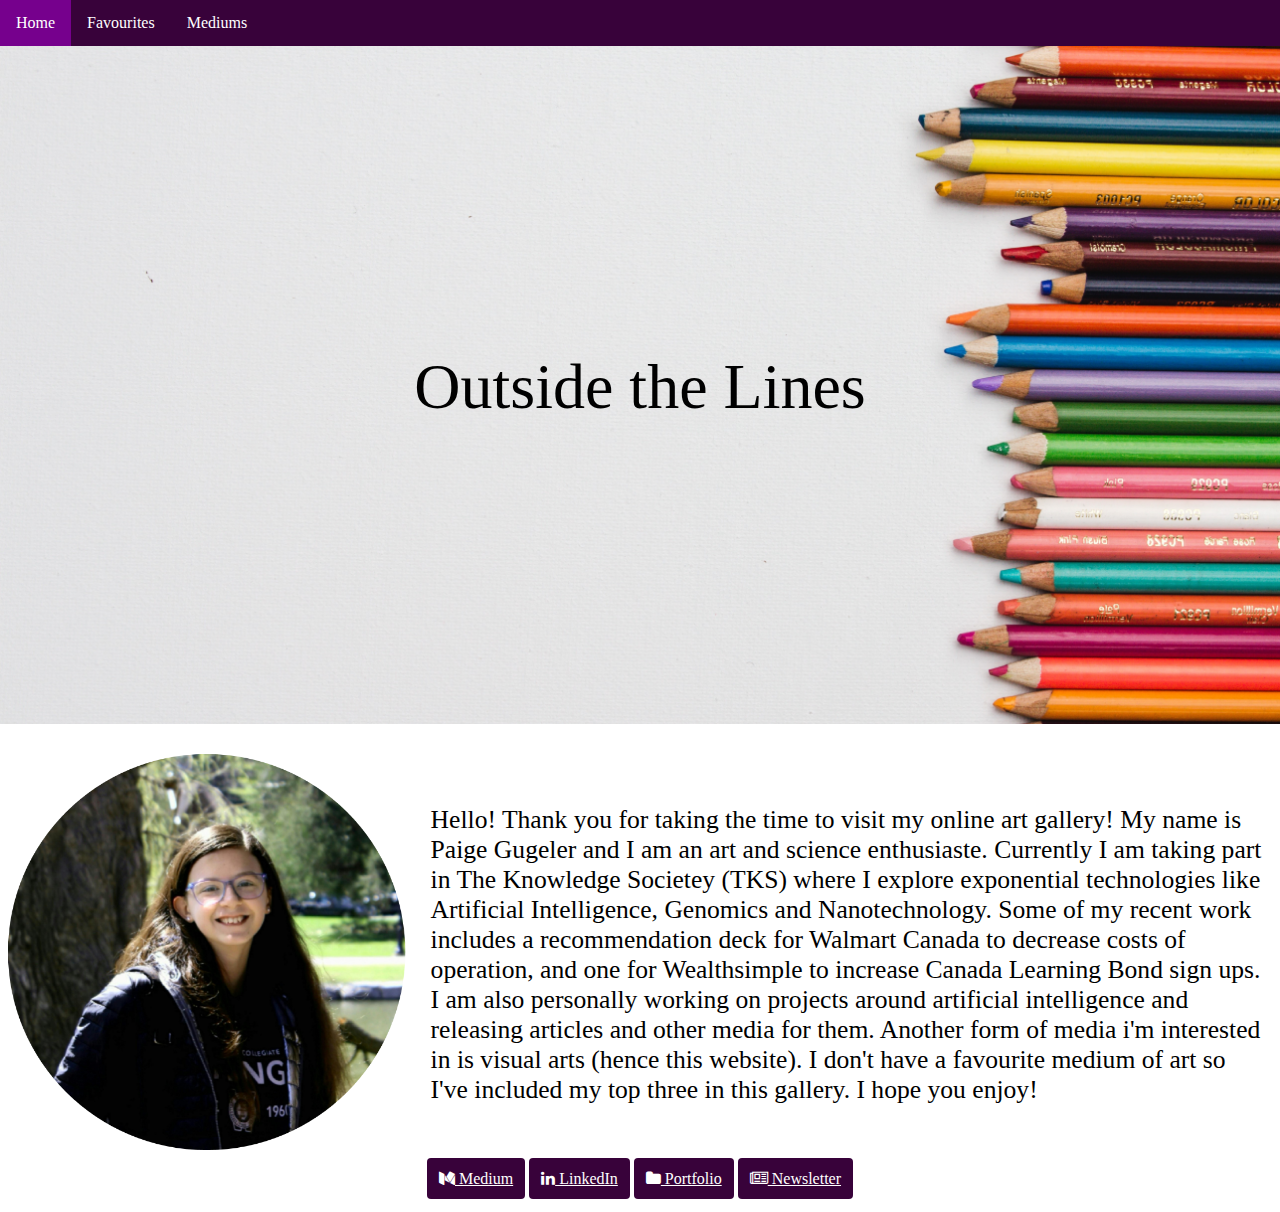
<file: index.html>
<!DOCTYPE html>
<html>
  <head>
    <meta charset="utf-8">
    <meta name="viewport" content="width=device-width">
    <title>Outside the Lines</title>
    <link href="style.css" rel="stylesheet" type="text/css" />
    <link href="script.js" rel="stylesheet" type="text/js" />
    <link rel="stylesheet" href="https://cdnjs.cloudflare.com/ajax/libs/font-awesome/4.7.0/css/font-awesome.min.css">
  </head>

<body>
  
  <ul>
    <li><a href="index.html">Home</a></li>
    <li><a href="fav.html">Favourites</a></li>
    <li class="dropdown">
      <a href="javascript:void(0)" class="dropbtn">Mediums</a>
      <div class="dropdown-content">
        <a href="ink.html">Ink</a>
        <a href="pencil.html">Pencil</a>
        <a href="water.html">Watercolour</a>
      </div>
   </li>
  </ul>

  <div class="container">
    <img src="img/top.jpg" alt="pencils" style="width:100%;">
    <div class="centered" style="font-size: 5vw">Outside the Lines</div>
  </div><br>

<section>
  <table style="width:100%">
    <tr>
     <td><img src="img/me.png" alt="me" style="width:32vw"></td>
      <td style="font-size:2vw; padding:15px">Hello! Thank you for taking the time to visit my online art gallery! My name is Paige Gugeler and I am an art and science enthusiaste. Currently I am taking part in The Knowledge Societey (TKS) where I explore exponential technologies like Artificial Intelligence, Genomics and Nanotechnology. Some of my recent work includes a recommendation deck for Walmart Canada to decrease costs of operation, and one for Wealthsimple to increase Canada Learning Bond sign ups. I am also personally working on projects around artificial intelligence and releasing articles and other media for them. Another form of media i'm interested in is visual arts (hence this website). I don't have a favourite medium of art so I've included my top three in this gallery. I hope you enjoy!</td>
    </tr>
  </table>
</section>

  <table style="margin-left:auto; margin-right:auto; padding:3px;">
    <tr>
      <td><a href="https://medium.com/@paige_32955" class="btn"><i class="fa fa-medium"></i> Medium</a></td>
      <td><a href="https://www.linkedin.com/in/paige-gugeler-0273a6175/" class="btn"><i class="fa fa-linkedin"></i> LinkedIn</a></td>
      <td><a href="https://tks.life/profile/paige.gugeler" class="btn"><i class="fa fa-folder"></i> Portfolio</a></td>
      <td><a href="https://nope.us20.list-manage.com/subscribe?u=ab70025376824961a322276aa&id=341ce3fb32" class="btn"><i class="fa fa-newspaper-o"></i> Newsletter</a></td>
    </tr>
  </table><br>

</body>
</html>
</file>
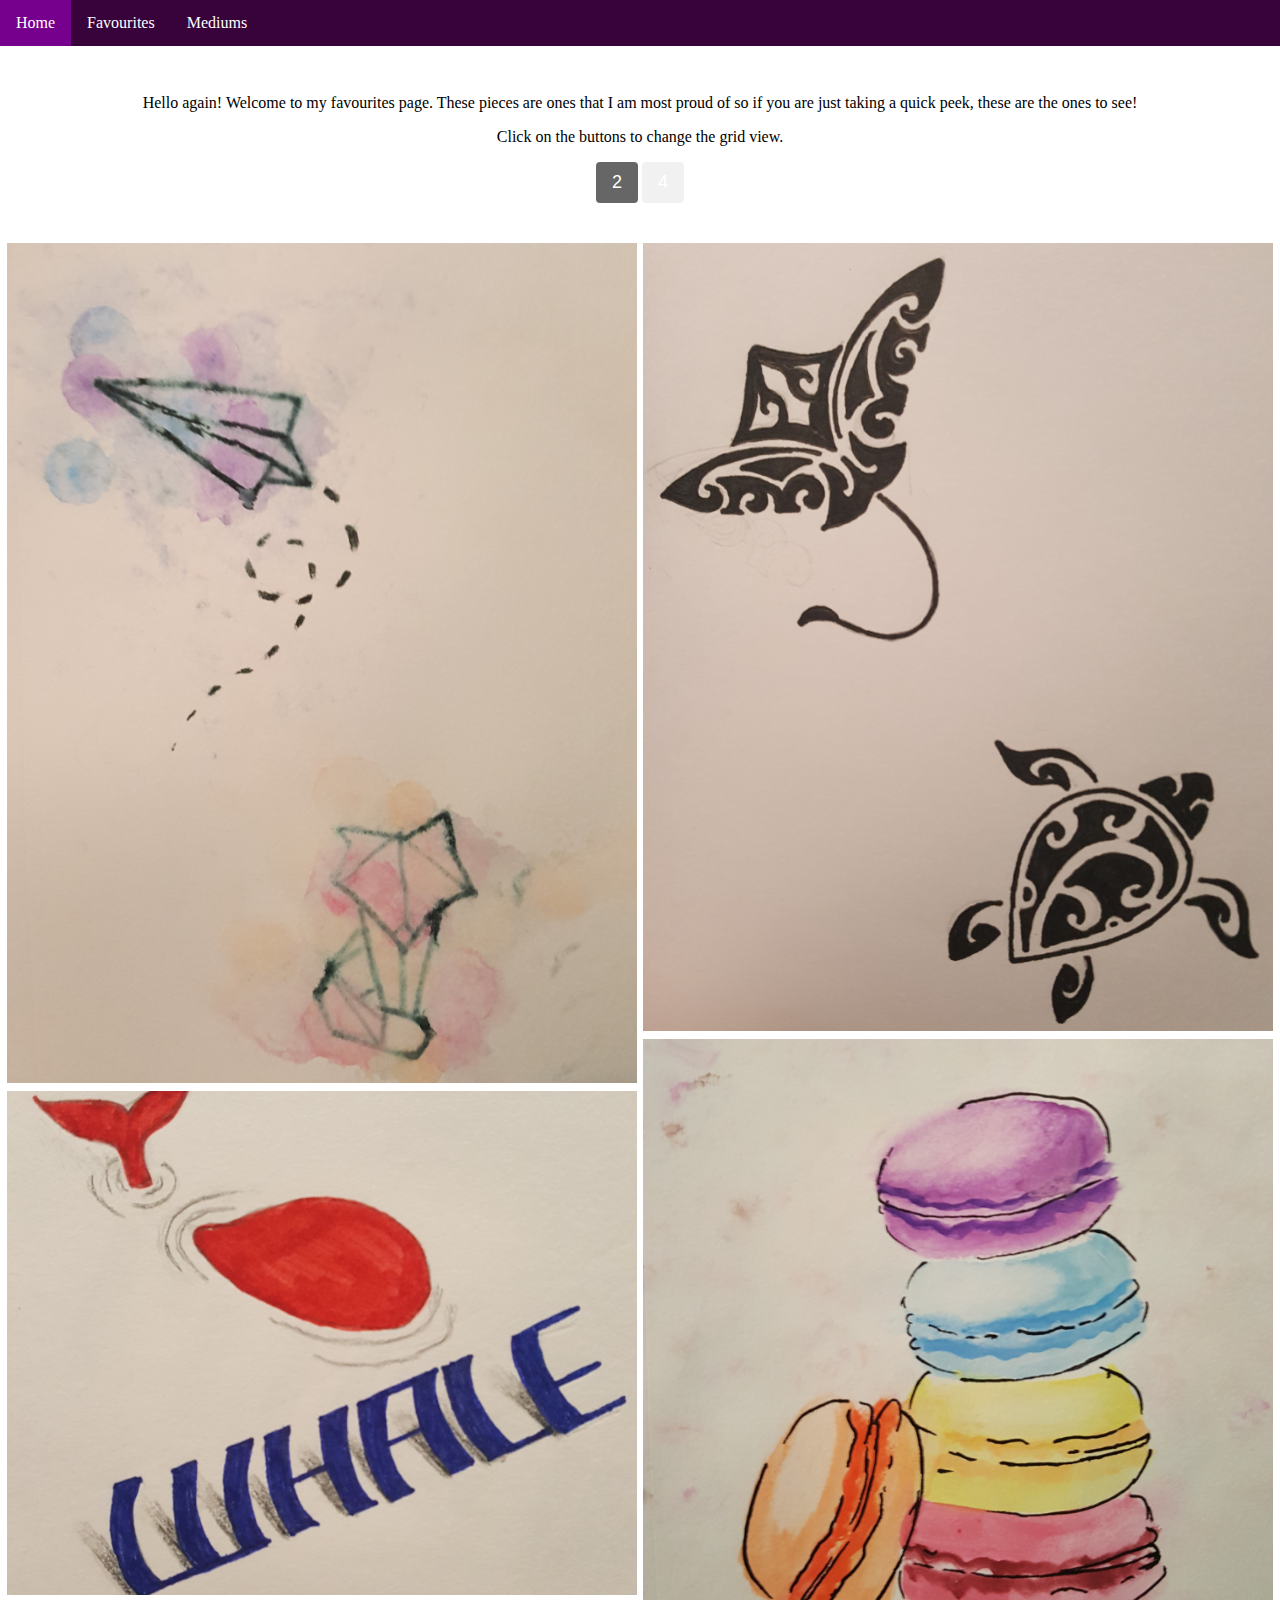
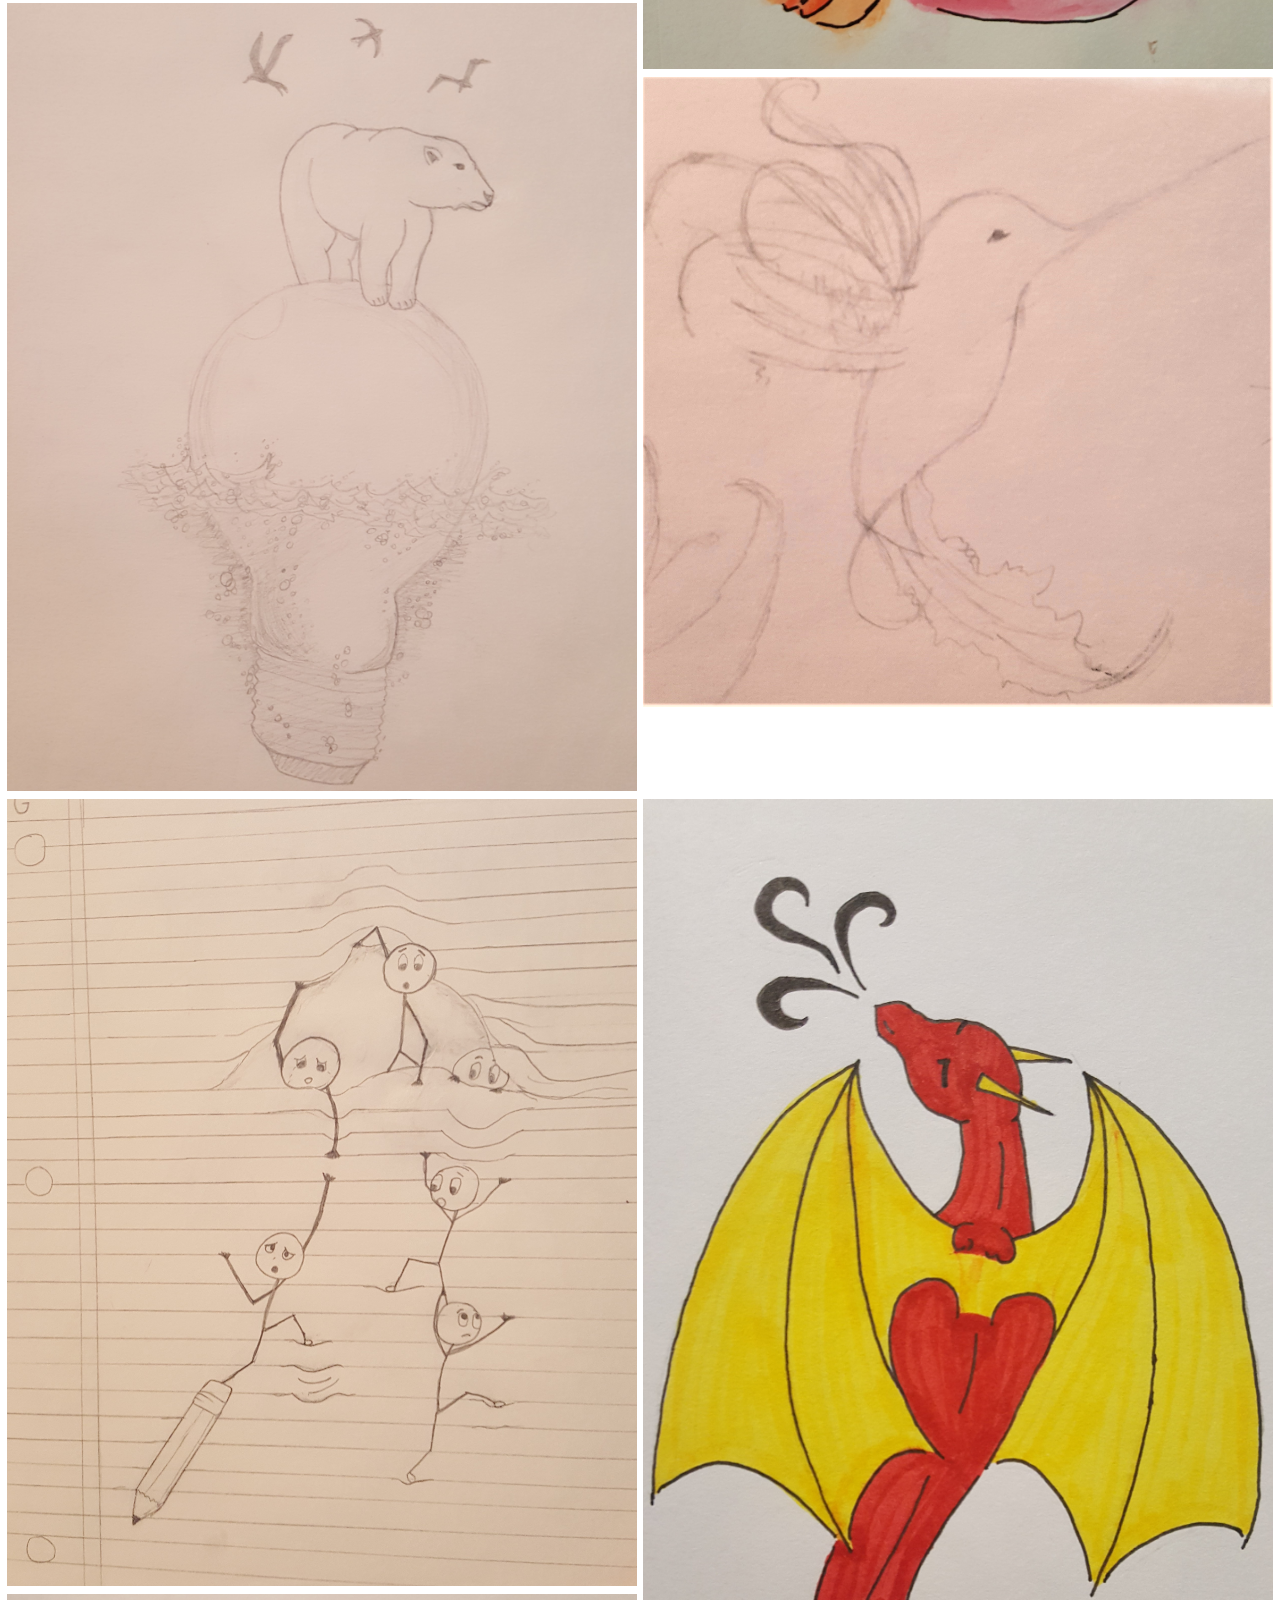
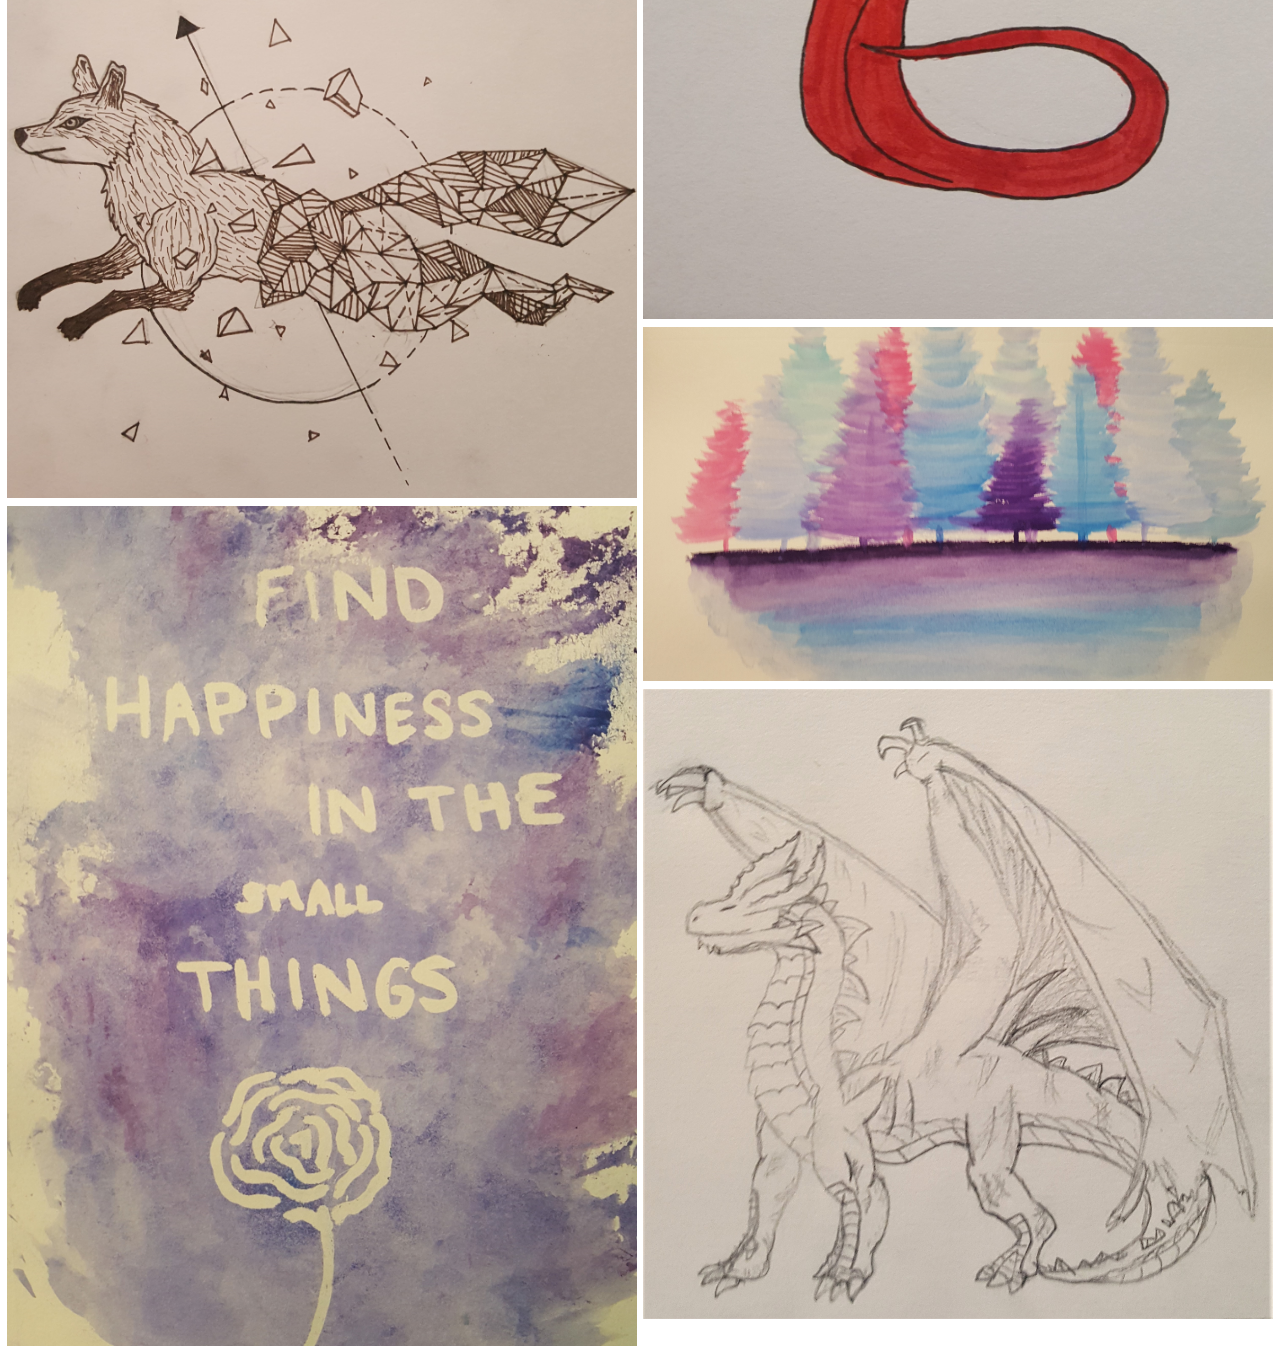
<file: fav.html>
<!DOCTYPE html>
<html>
  <head>
    <meta charset="utf-8">
    <meta name="viewport" content="width=device-width">
    <title>Outside the Lines</title>
    <link href="style.css" rel="stylesheet" type="text/css" />
    <link href="script.js" rel="stylesheet" type="text/js" />
  </head>

<body>
  
  <ul>
    <li><a href="index.html">Home</a></li>
    <li><a href="fav.html">Favourites</a></li>
    <li class="dropdown">
      <a href="javascript:void(0)" class="dropbtn">Mediums</a>
      <div class="dropdown-content">
        <a href="ink.html">Ink</a>
        <a href="pencil.html">Pencil</a>
        <a href="water.html">Watercolour</a>
      </div>
   </li>
  </ul>

<style>
* {
  box-sizing: border-box;
}

.header {
  text-align: center;
  padding: 32px;
}

.row {
  display: -ms-flexbox; /* IE 10 */
  display: flex;
  -ms-flex-wrap: wrap; /* IE 10 */
  flex-wrap: wrap;
  padding: 0 4px;
}

/* Create two equal columns that sits next to each other */
.column {
  -ms-flex: 50%; /* IE 10 */
  flex: 50%;
  padding: 0 3px;
}

.column img {
  margin-top: 8px;
  vertical-align: middle;
}

/* Style the buttons */
.btn {
  border: none;
  outline: none;
  padding: 10px 16px;
  background-color: #f1f1f1;
  cursor: pointer;
  font-size: 18px;
}

.btn:hover {
  background-color: #ddd;
}

.btn.active {
  background-color: #666;
  color: white;
}
</style>

<!-- Header -->
<div class="header" id="myHeader">
  <p>  Hello again! Welcome to my favourites page. These pieces are ones that I am most proud of so if you are just taking a quick peek, these are the ones to see!</p>
  <p>Click on the buttons to change the grid view.</p>
  <button class="btn active" onclick="two()">2</button>
  <button class="btn" onclick="four()">4</button>
</div>

<!-- Photo Grid -->
<div class="row"> 
  <div class="column">
    <img src="wat/fold.jpg" style="width:100%">
    <img src="ink/whale.jpg" style="width:100%">
    <img src="pen/bear.jpg" style="width:100%">
  </div>  
  <div class="column">
    <img src="ink/sea.jpg" style="width:100%">
    <img src="wat/mac.jpg" style="width:100%">
    <img src="pen/bird1.jpg" style="width:100%">
  </div>  
  <div class="column">
    <img src="pen/lines.jpg" style="width:100%">
    <img src="ink/fox.jpg" style="width:100%">
    <img src="wat/rose.jpg" style="width:100%">
  </div>
  <div class="column">
    <img src="ink/dragon1.jpg" style="width:100%">
    <img src="wat/trees.jpg" style="width:100%">
    <img src="pen/dragon3.jpg" style="width:100%">
  </div>
</div>

<script>
// Get the elements with class="column"
var elements = document.getElementsByClassName("column");
// Declare a loop variable
var i;
// Two images side by side
function two() {
  for (i = 0; i < elements.length; i++) {
    elements[i].style.msFlex = "50%";  // IE10
    elements[i].style.flex = "50%";
  }
}
// Four images side by side
function four() {
  for (i = 0; i < elements.length; i++) {
    elements[i].style.msFlex = "25%";  // IE10
    elements[i].style.flex = "25%";
  }
}
// Add active class to the current button (highlight it)
var header = document.getElementById("myHeader");
var btns = header.getElementsByClassName("btn");
for (var i = 0; i < btns.length; i++) {
  btns[i].addEventListener("click", function() {
    var current = document.getElementsByClassName("active");
    current[0].className = current[0].className.replace(" active", "");
    this.className += " active";
  });
}
</script>


</body>
</html>
</file>
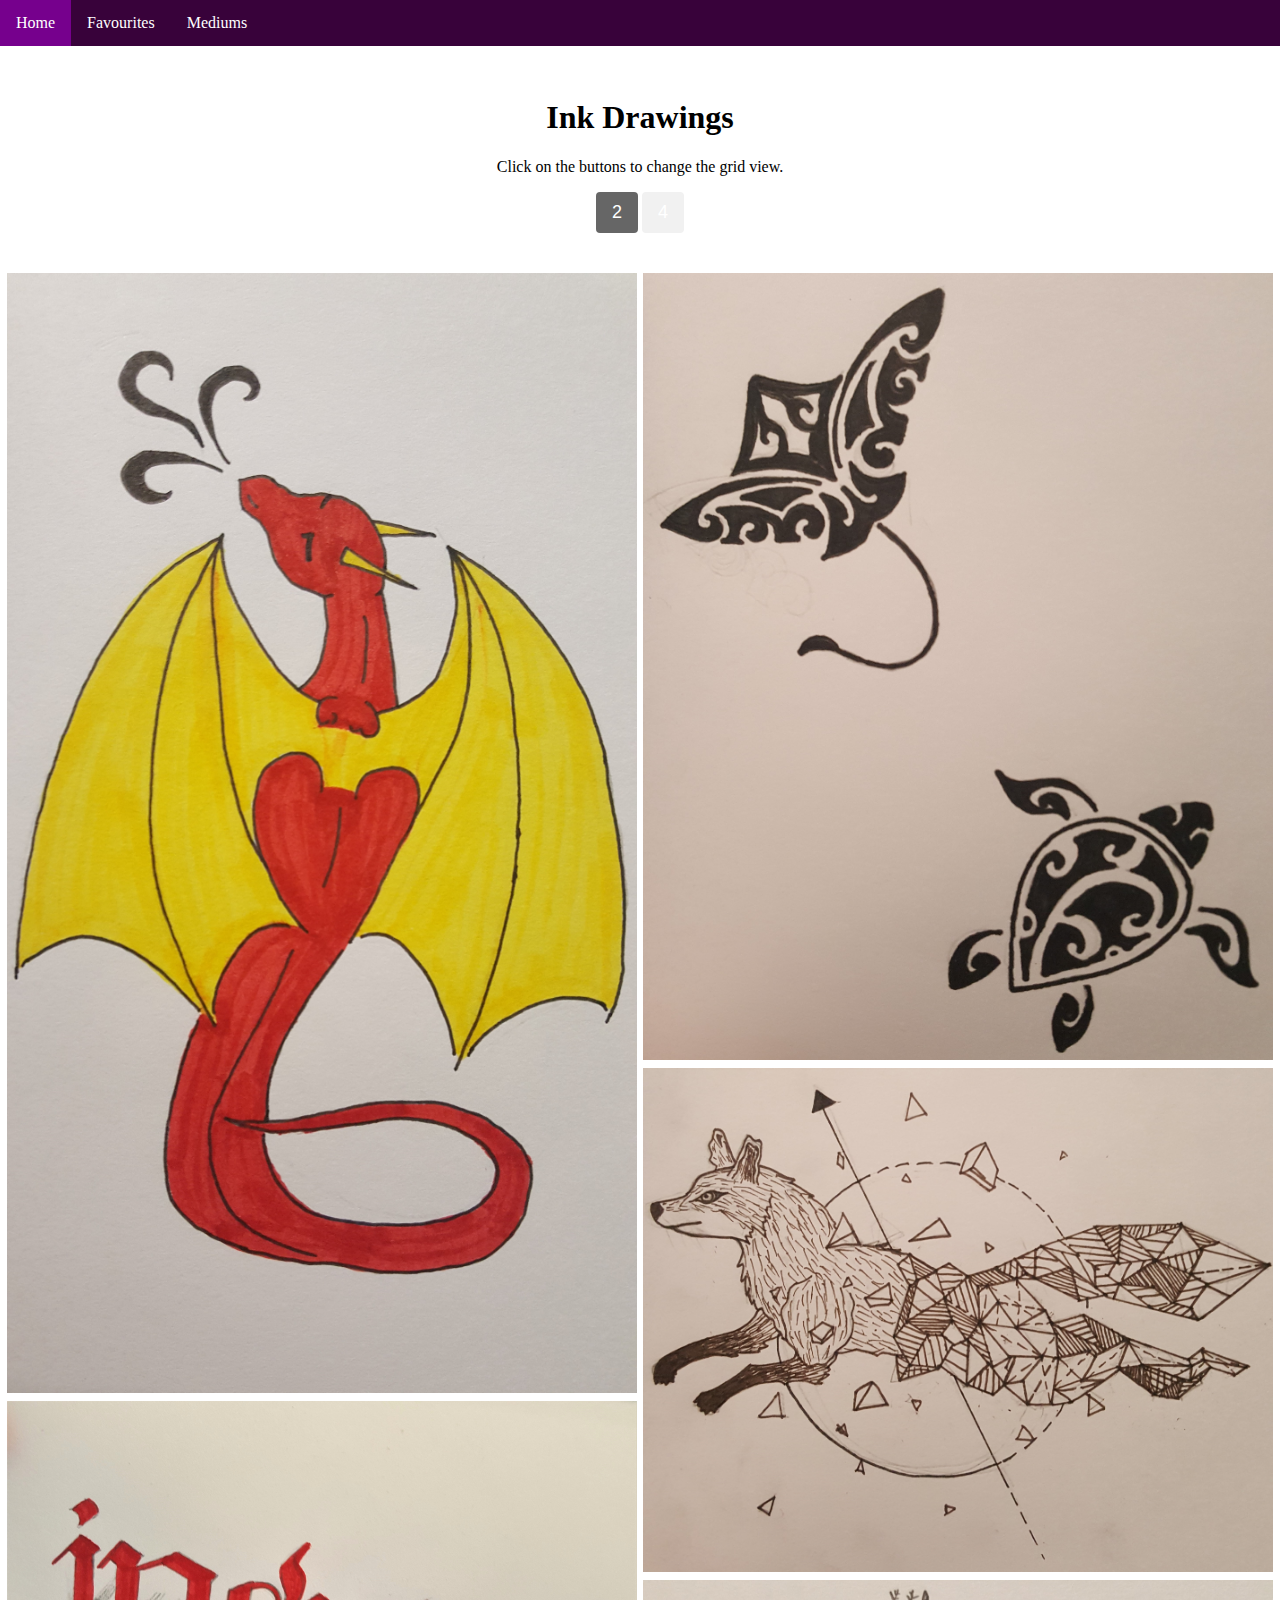
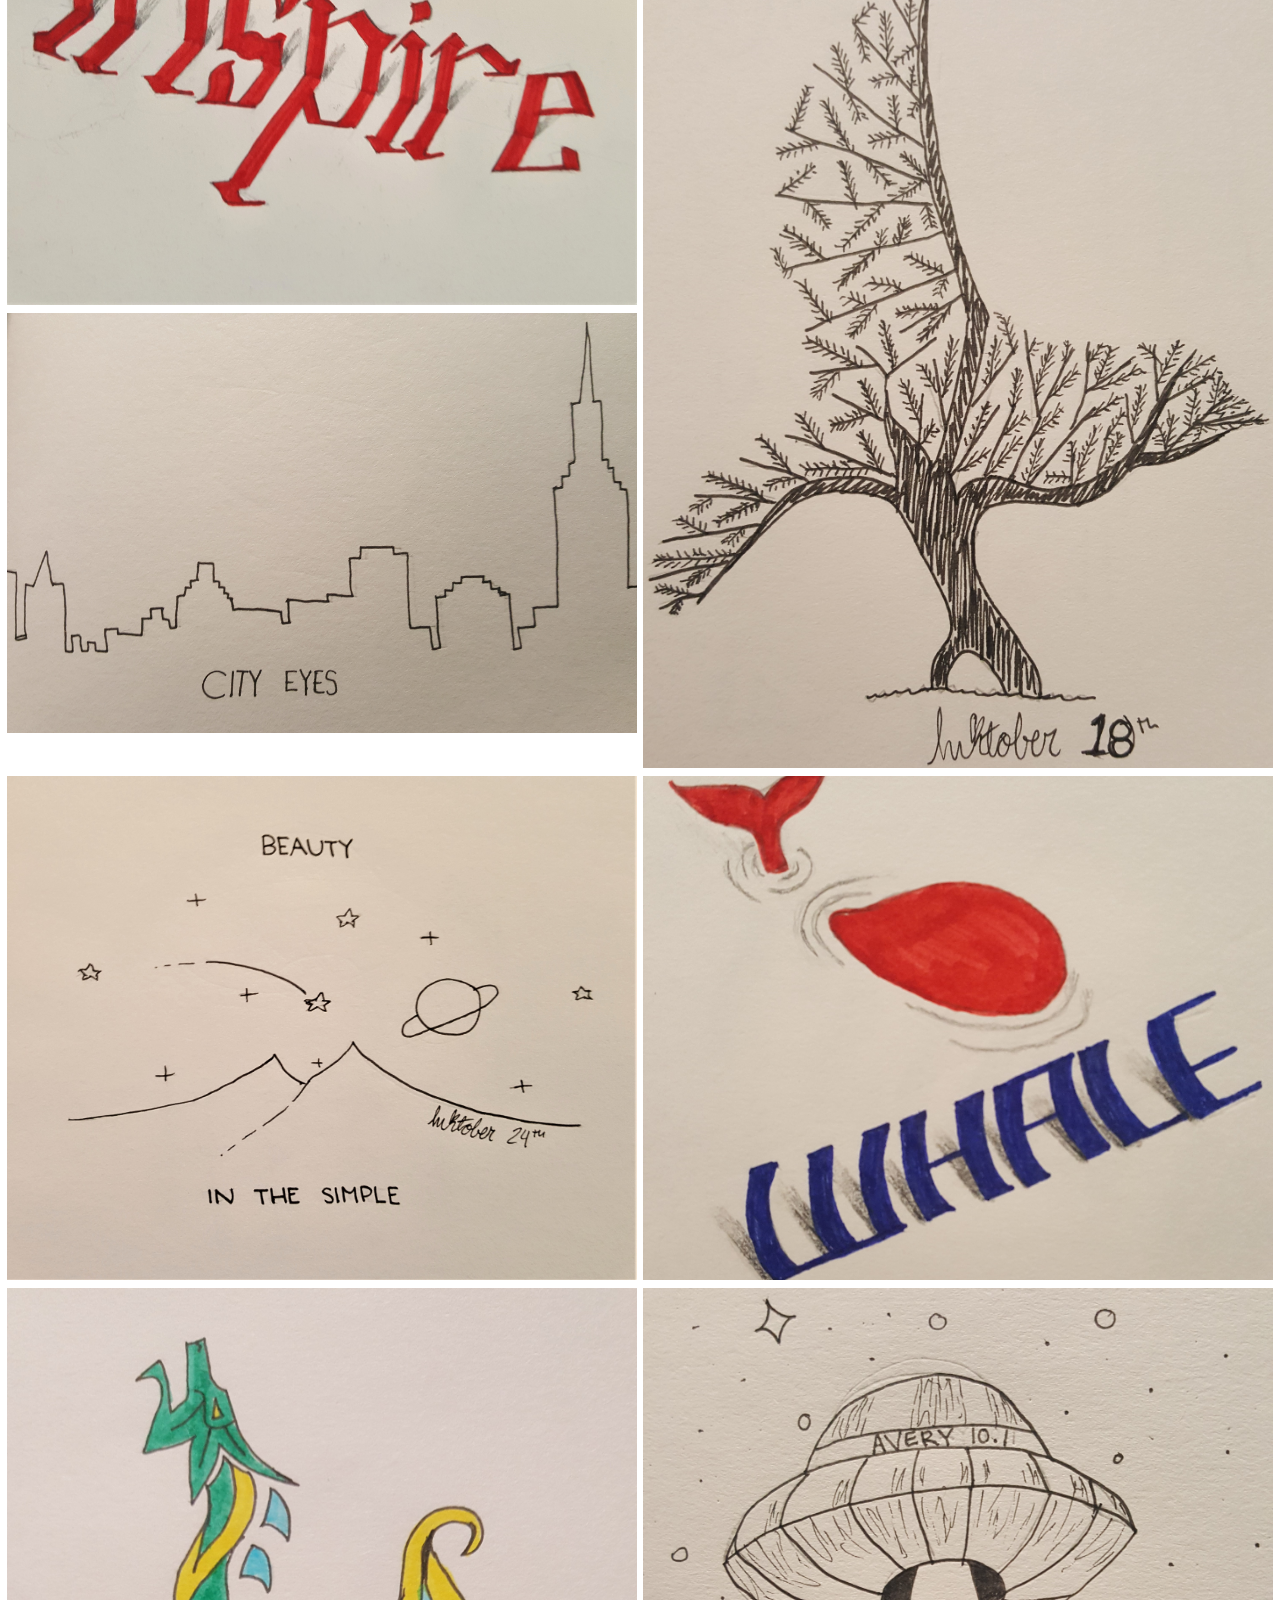
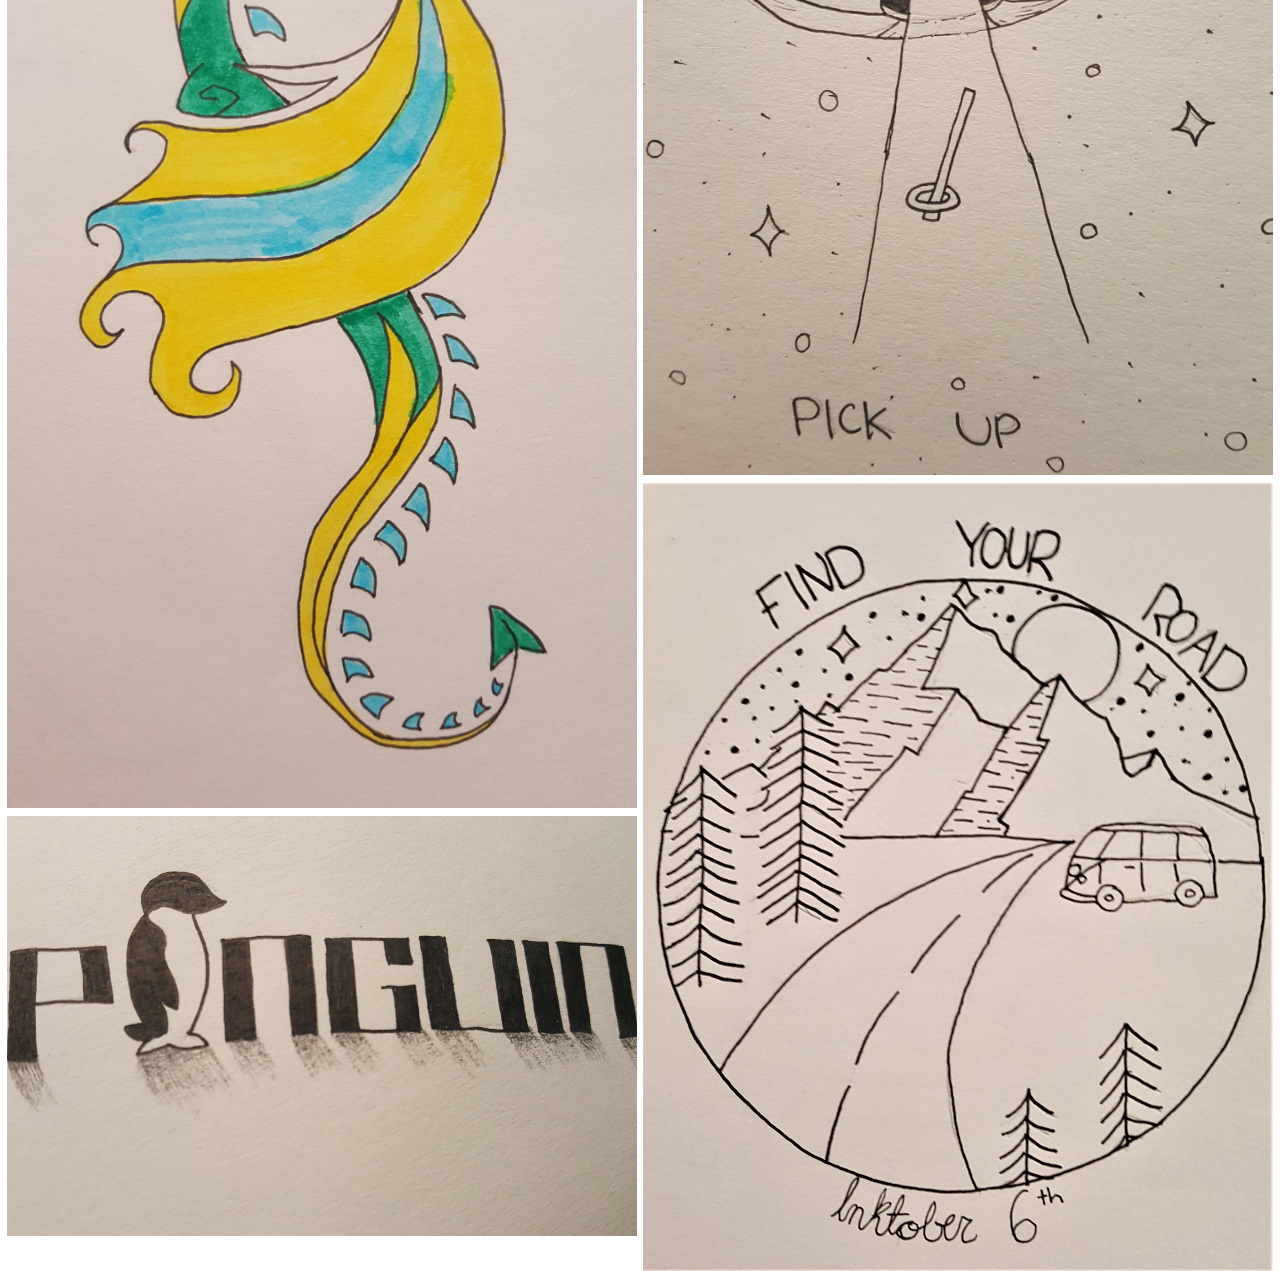
<file: ink.html>
<!DOCTYPE html>
<html>
  <head>
    <meta charset="utf-8">
    <meta name="viewport" content="width=device-width">
    <title>Outside the Lines</title>
    <link href="style.css" rel="stylesheet" type="text/css" />
    <link rel="stylesheet" href="script.js">  
  </head>
<body>
  
  <ul>
    <li><a href="index.html">Home</a></li>
    <li><a href="fav.html">Favourites</a></li>
    <li class="dropdown">
      <a href="javascript:void(0)" class="dropbtn">Mediums</a>
      <div class="dropdown-content">
        <a href="ink.html">Ink</a>
        <a href="pencil.html">Pencil</a>
        <a href="water.html">Watercolour</a>
      </div>
   </li>
  </ul>

<style>
* {
  box-sizing: border-box;
}

.header {
  text-align: center;
  padding: 32px;
}

.row {
  display: -ms-flexbox; /* IE 10 */
  display: flex;
  -ms-flex-wrap: wrap; /* IE 10 */
  flex-wrap: wrap;
  padding: 0 4px;
}

/* Create two equal columns that sits next to each other */
.column {
  -ms-flex: 50%; /* IE 10 */
  flex: 50%;
  padding: 0 3px;
}

.column img {
  margin-top: 8px;
  vertical-align: middle;
}

/* Style the buttons */
.btn {
  border: none;
  outline: none;
  padding: 10px 16px;
  background-color: #f1f1f1;
  cursor: pointer;
  font-size: 18px;
}

.btn:hover {
  background-color: #ddd;
}

.btn.active {
  background-color: #666;
  color: white;
}
</style>

<!-- Header -->
<div class="header" id="myHeader">
  <h1>Ink Drawings</h1>
  <p>Click on the buttons to change the grid view.</p>
  <button class="btn active" onclick="two()">2</button>
  <button class="btn" onclick="four()">4</button>
</div>

<!-- Photo Grid -->
<div class="row"> 
  <div class="column">
    <img src="ink/dragon1.jpg" style="width:100%">
    <img src="ink/inspire.jpg" style="width:100%">
    <img src="ink/city.jpg" style="width:100%">
  </div>  
  <div class="column">
    <img src="ink/sea.jpg" style="width:100%">
    <img src="ink/fox.jpg" style="width:100%">
    <img src="ink/bird.jpg" style="width:100%">
  </div>  
  <div class="column">
    <img src="ink/star.jpg" style="width:100%">
    <img src="ink/dragon2.jpg" style="width:100%">
    <img src="ink/penguin.jpg" style="width:100%">
  </div>
  <div class="column">
    <img src="ink/whale.jpg" style="width:100%">
    <img src="ink/spaceship.jpg" style="width:100%">
    <img src="ink/road.jpg" style="width:100%">
  </div>
</div>

<script>
// Get the elements with class="column"
var elements = document.getElementsByClassName("column");
// Declare a loop variable
var i;
// Two images side by side
function two() {
  for (i = 0; i < elements.length; i++) {
    elements[i].style.msFlex = "50%";  // IE10
    elements[i].style.flex = "50%";
  }
}
// Four images side by side
function four() {
  for (i = 0; i < elements.length; i++) {
    elements[i].style.msFlex = "25%";  // IE10
    elements[i].style.flex = "25%";
  }
}
// Add active class to the current button (highlight it)
var header = document.getElementById("myHeader");
var btns = header.getElementsByClassName("btn");
for (var i = 0; i < btns.length; i++) {
  btns[i].addEventListener("click", function() {
    var current = document.getElementsByClassName("active");
    current[0].className = current[0].className.replace(" active", "");
    this.className += " active";
  });
}
</script>

</body>
</html>
</file>
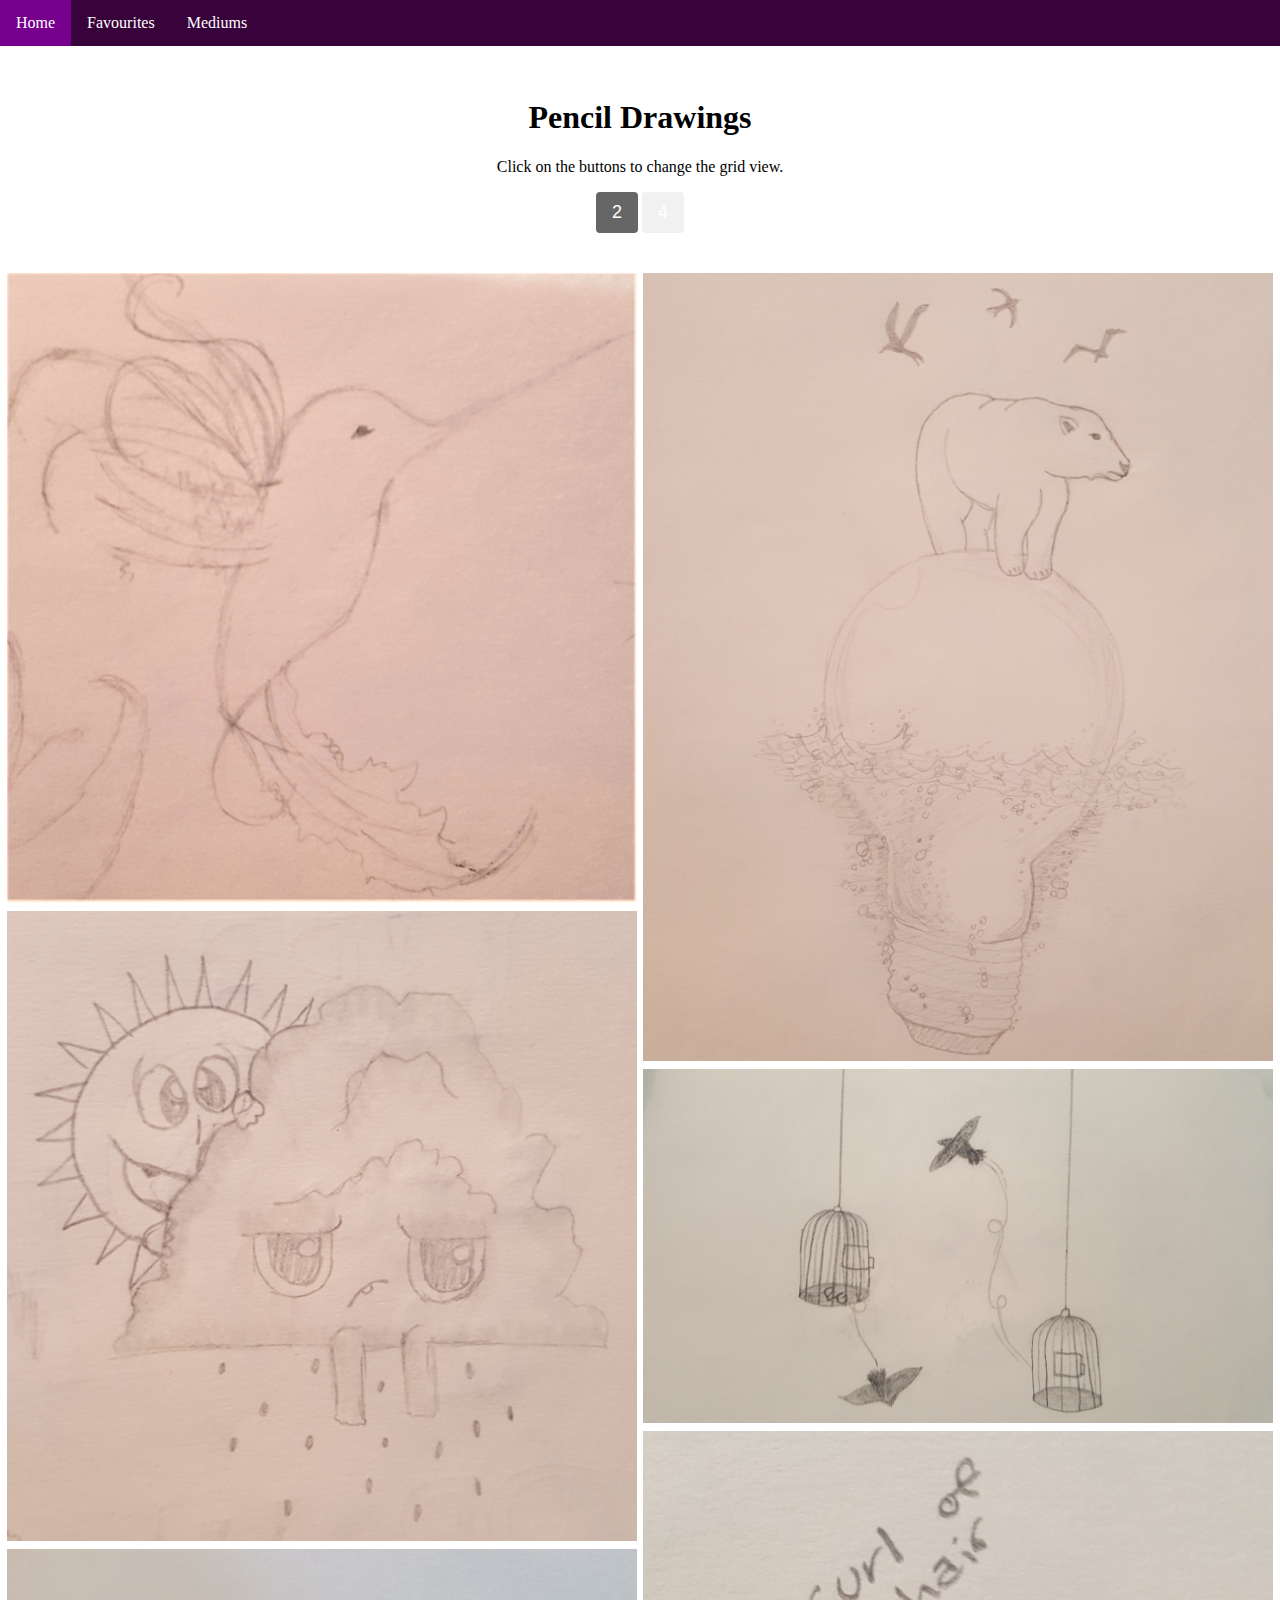
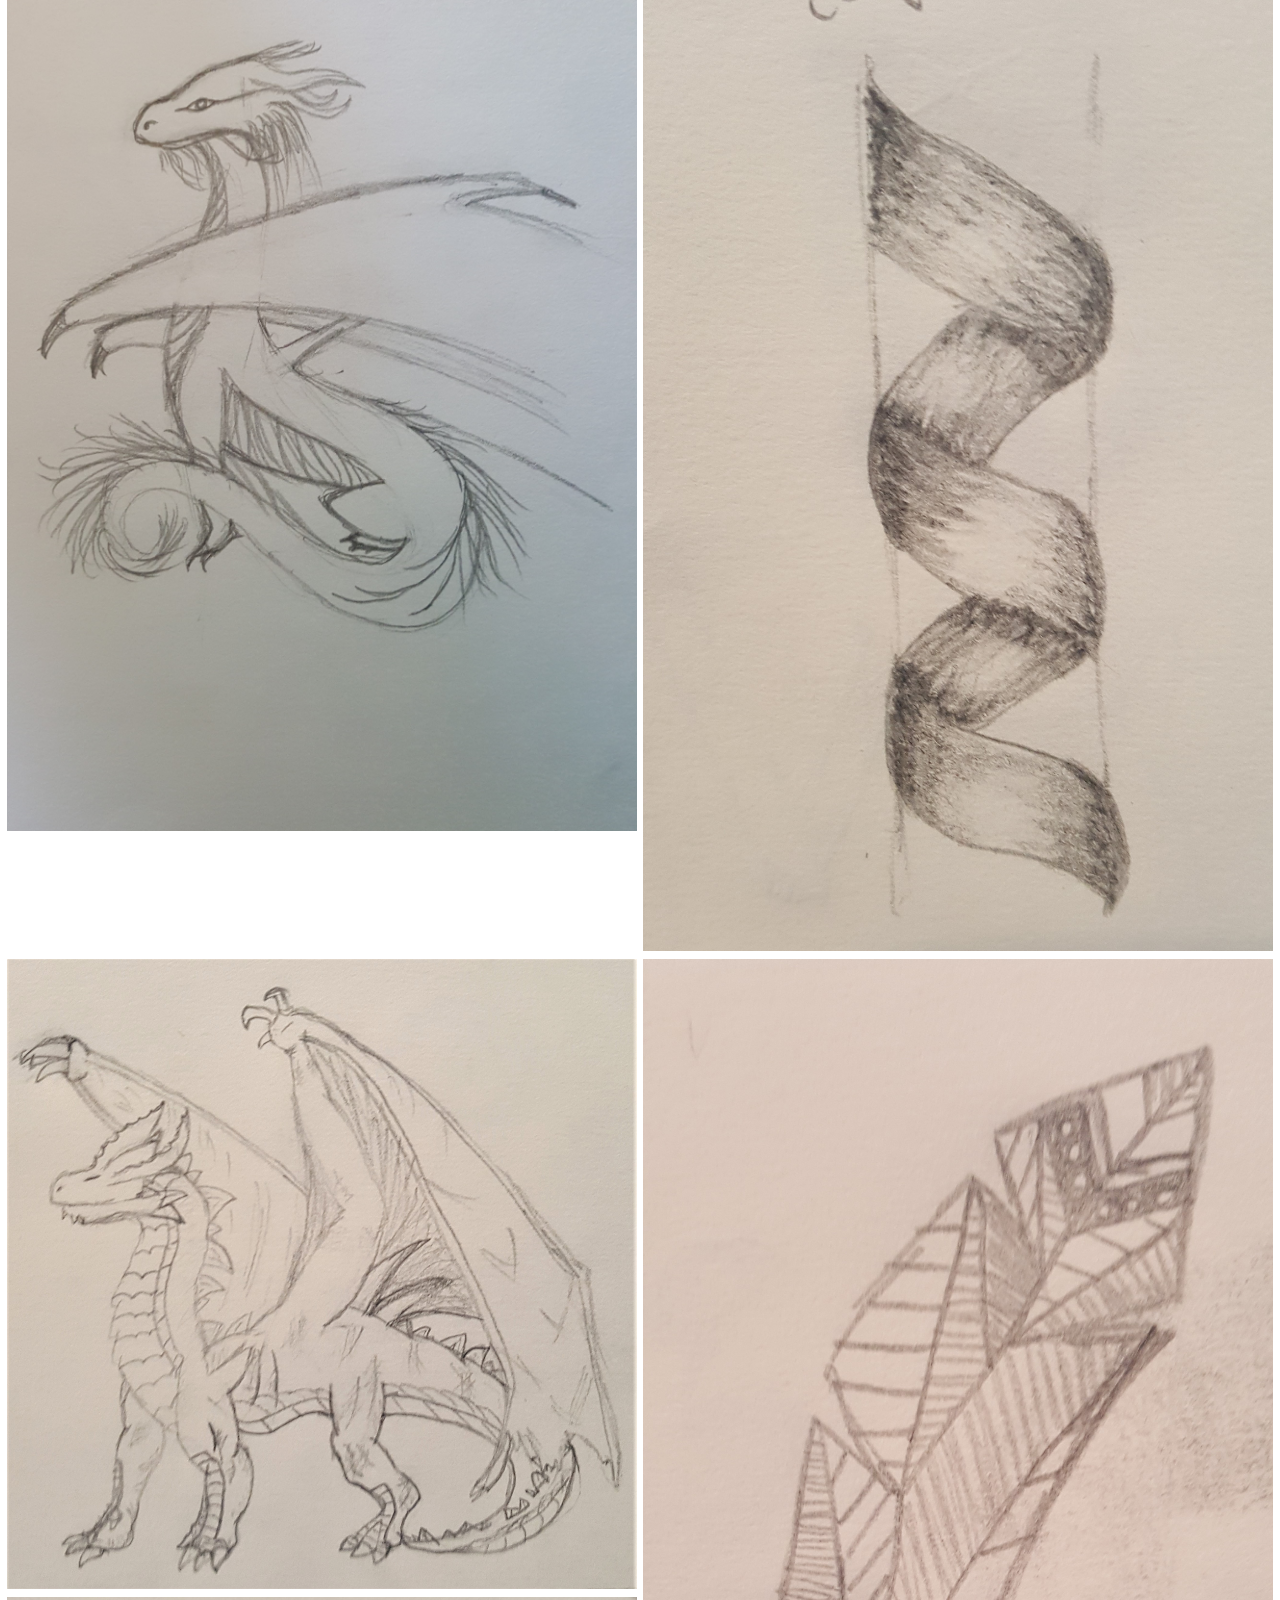
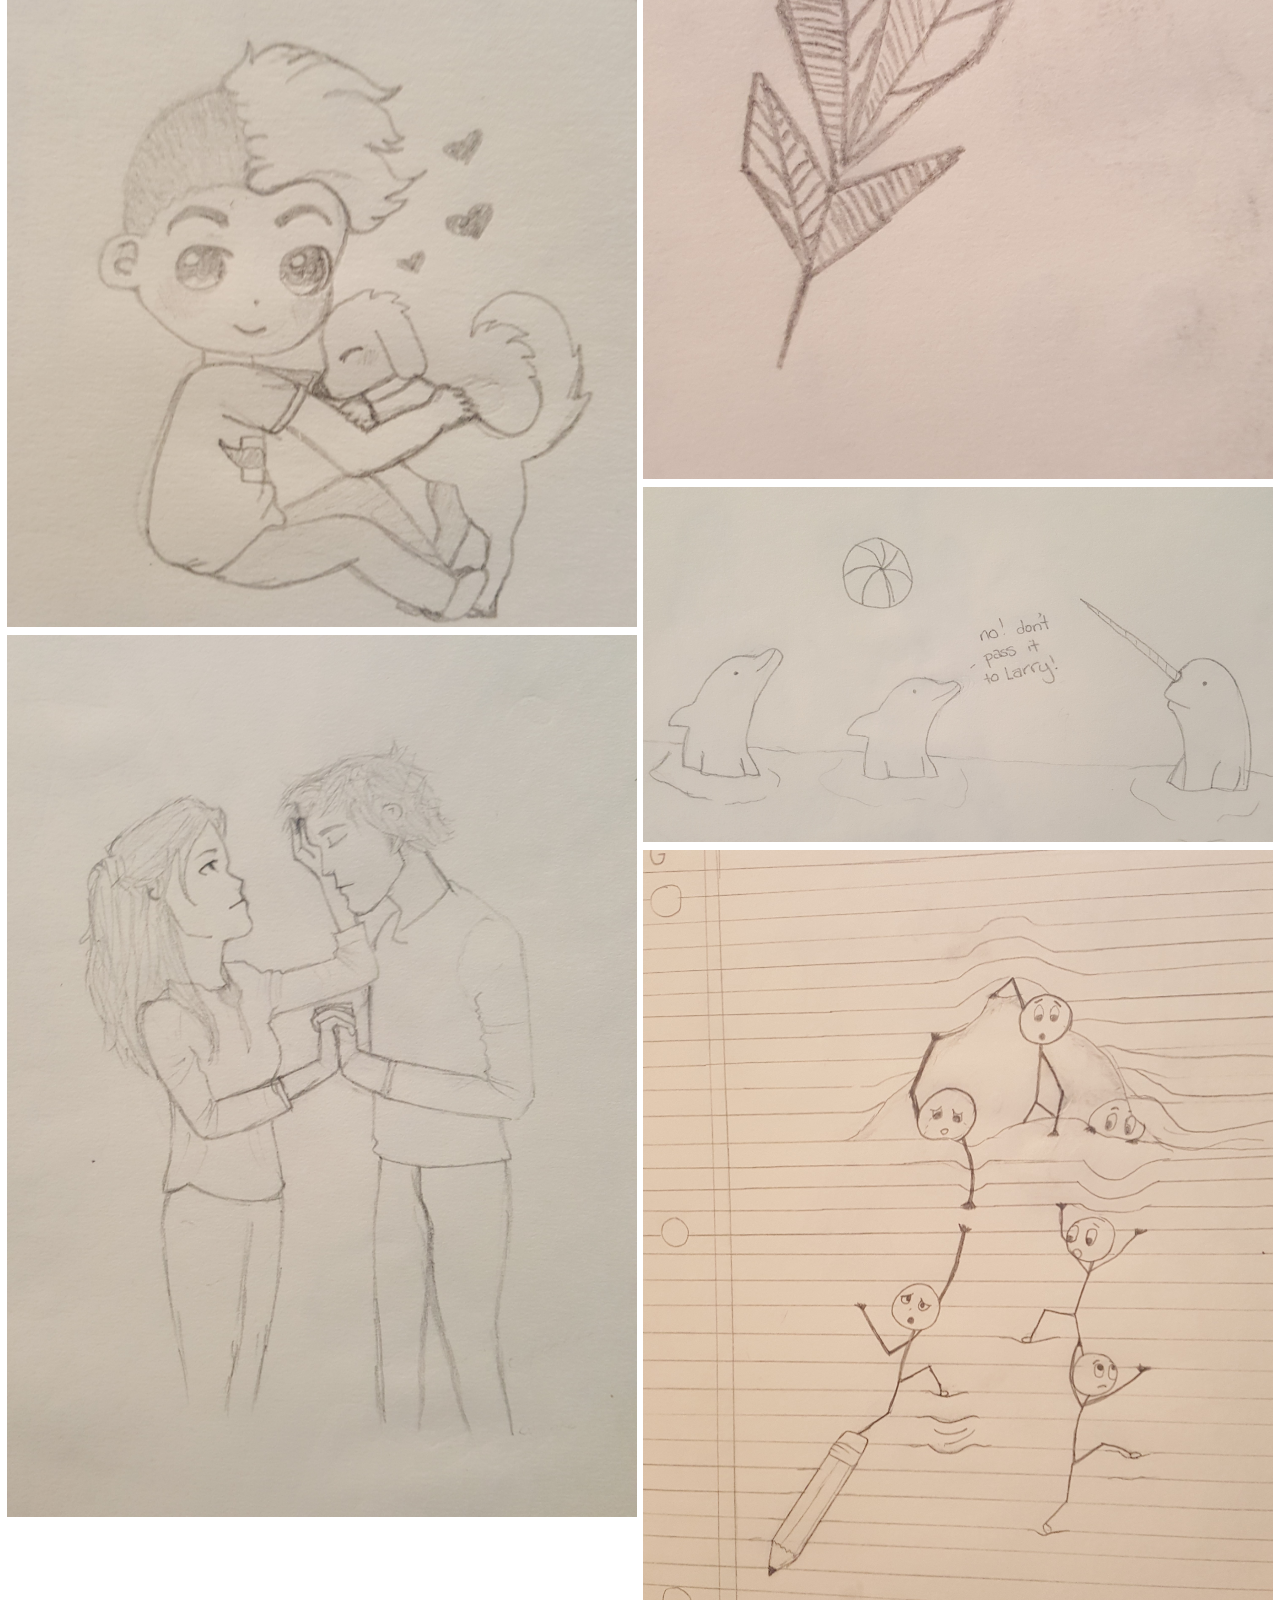
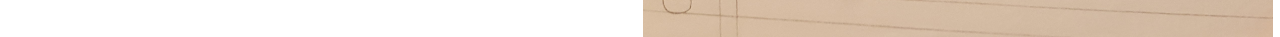
<file: pencil.html>
<!DOCTYPE html>
<html>
  <head>
    <meta charset="utf-8">
    <meta name="viewport" content="width=device-width">
    <title>Outside the Lines</title>
    <link href="style.css" rel="stylesheet" type="text/css" />
    <link href="script.js" rel="stylesheet" type="text/js" />
  </head>

<body>
  
  <ul>
    <li><a href="index.html">Home</a></li>
    <li><a href="fav.html">Favourites</a></li>
    <li class="dropdown">
      <a href="javascript:void(0)" class="dropbtn">Mediums</a>
      <div class="dropdown-content">
        <a href="ink.html">Ink</a>
        <a href="pencil.html">Pencil</a>
        <a href="water.html">Watercolour</a>
      </div>
   </li>
  </ul>


<style>
* {
  box-sizing: border-box;
}

.header {
  text-align: center;
  padding: 32px;
}

.row {
  display: -ms-flexbox; /* IE 10 */
  display: flex;
  -ms-flex-wrap: wrap; /* IE 10 */
  flex-wrap: wrap;
  padding: 0 4px;
}

/* Create two equal columns that sits next to each other */
.column {
  -ms-flex: 50%; /* IE 10 */
  flex: 50%;
  padding: 0 3px;
}

.column img {
  margin-top: 8px;
  vertical-align: middle;
}

/* Style the buttons */
.btn {
  border: none;
  outline: none;
  padding: 10px 16px;
  background-color: #f1f1f1;
  cursor: pointer;
  font-size: 18px;
}

.btn:hover {
  background-color: #ddd;
}

.btn.active {
  background-color: #666;
  color: white;
}
</style>

<!-- Header -->
<div class="header" id="myHeader">
  <h1>Pencil Drawings</h1>
  <p>Click on the buttons to change the grid view.</p>
  <button class="btn active" onclick="two()">2</button>
  <button class="btn" onclick="four()">4</button>
</div>

<!-- Photo Grid -->
<div class="row"> 
  <div class="column">
    <img src="pen/bird1.jpg" style="width:100%">
    <img src="pen/cloud.jpg" style="width:100%">
    <img src="pen/dragon4.jpg" style="width:100%">
  </div>
  <div class="column">
    <img src="pen/bear.jpg" style="width:100%">
    <img src="pen/cage.jpg" style="width:100%">
    <img src="pen/curl.jpg" style="width:100%">
  </div>  
  <div class="column">
    <img src="pen/dragon3.jpg" style="width:100%">
    <img src="pen/kid.jpg" style="width:100%">
    <img src="pen/love.jpg" style="width:100%">
  </div>
  <div class="column">
    <img src="pen/feather.jpg" style="width:100%">
    <img src="pen/narwhal.jpg" style="width:100%">
    <img src="pen/lines.jpg" style="width:100%">
  </div>
</div>

<script>
// Get the elements with class="column"
var elements = document.getElementsByClassName("column");
// Declare a loop variable
var i;
// Two images side by side
function two() {
  for (i = 0; i < elements.length; i++) {
    elements[i].style.msFlex = "50%";  // IE10
    elements[i].style.flex = "50%";
  }
}
// Four images side by side
function four() {
  for (i = 0; i < elements.length; i++) {
    elements[i].style.msFlex = "25%";  // IE10
    elements[i].style.flex = "25%";
  }
}
// Add active class to the current button (highlight it)
var header = document.getElementById("myHeader");
var btns = header.getElementsByClassName("btn");
for (var i = 0; i < btns.length; i++) {
  btns[i].addEventListener("click", function() {
    var current = document.getElementsByClassName("active");
    current[0].className = current[0].className.replace(" active", "");
    this.className += " active";
  });
}
</script>

</body>
</html>
</file>
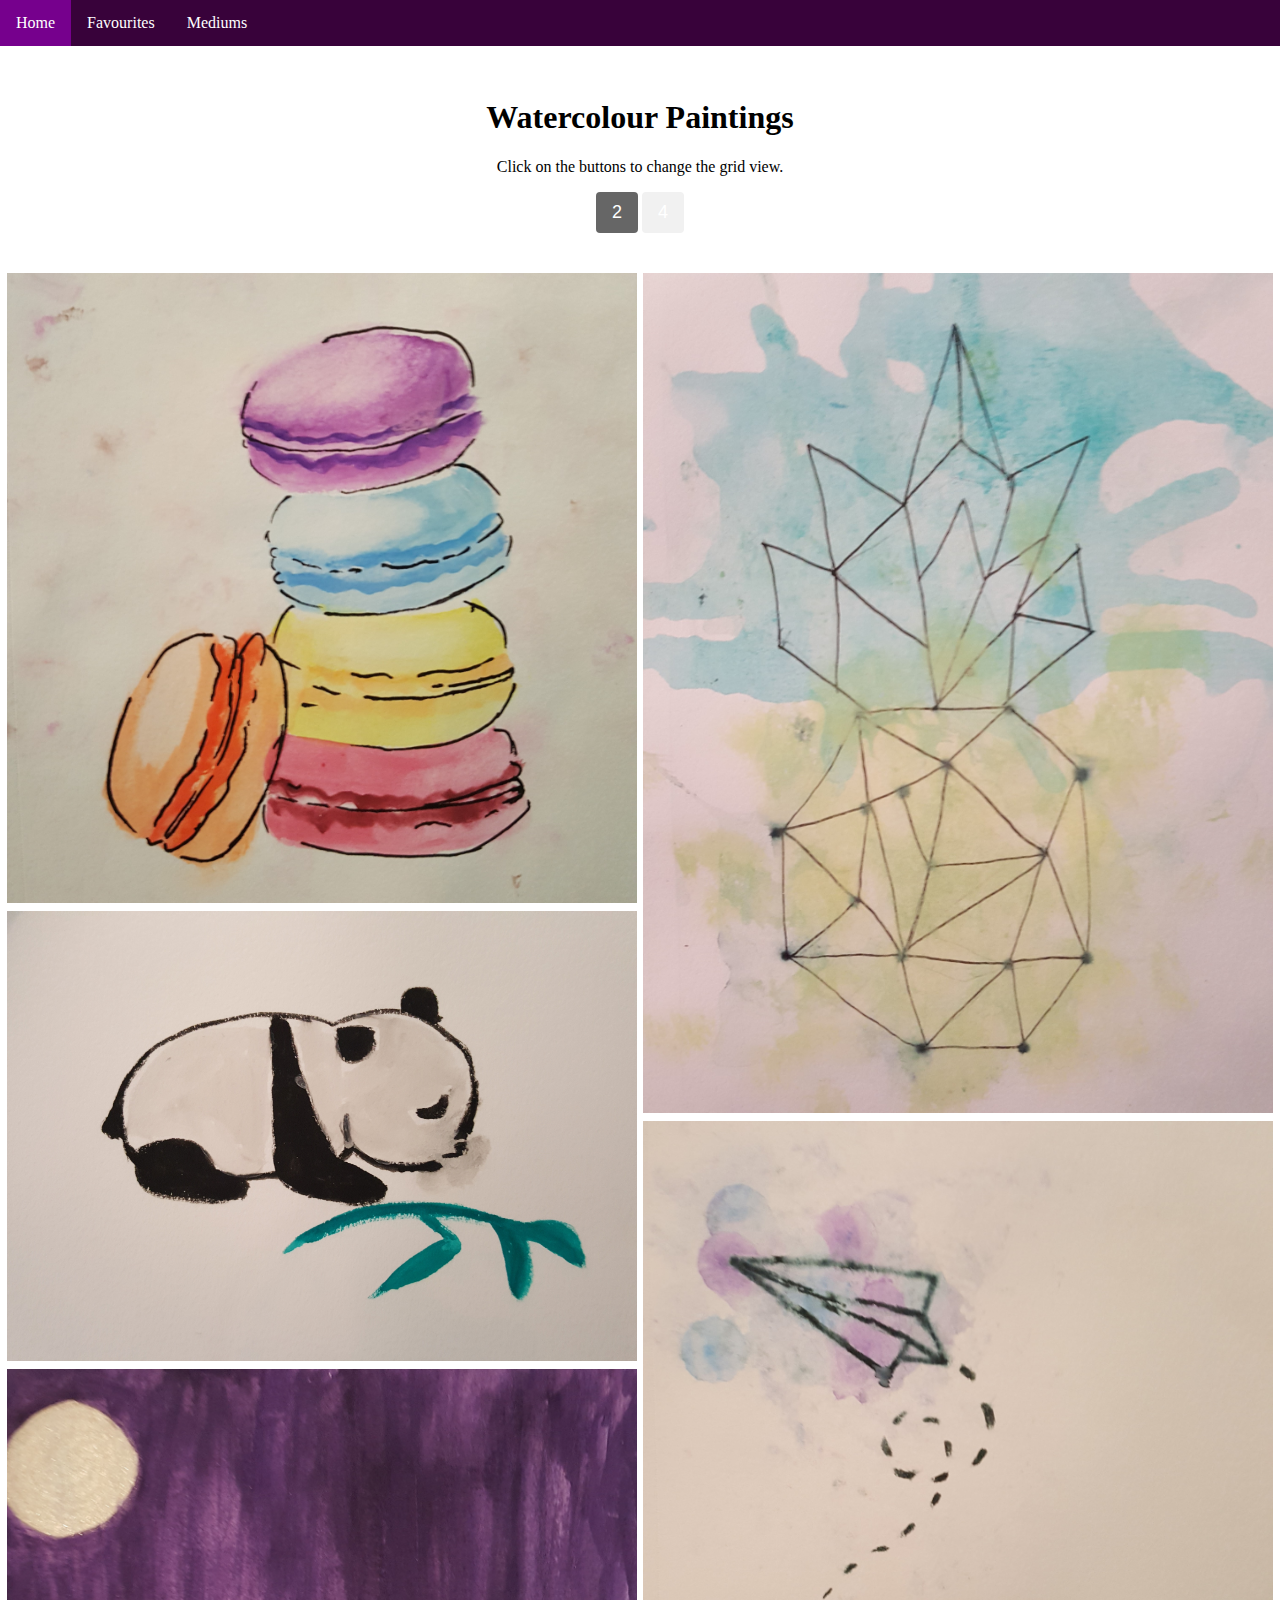
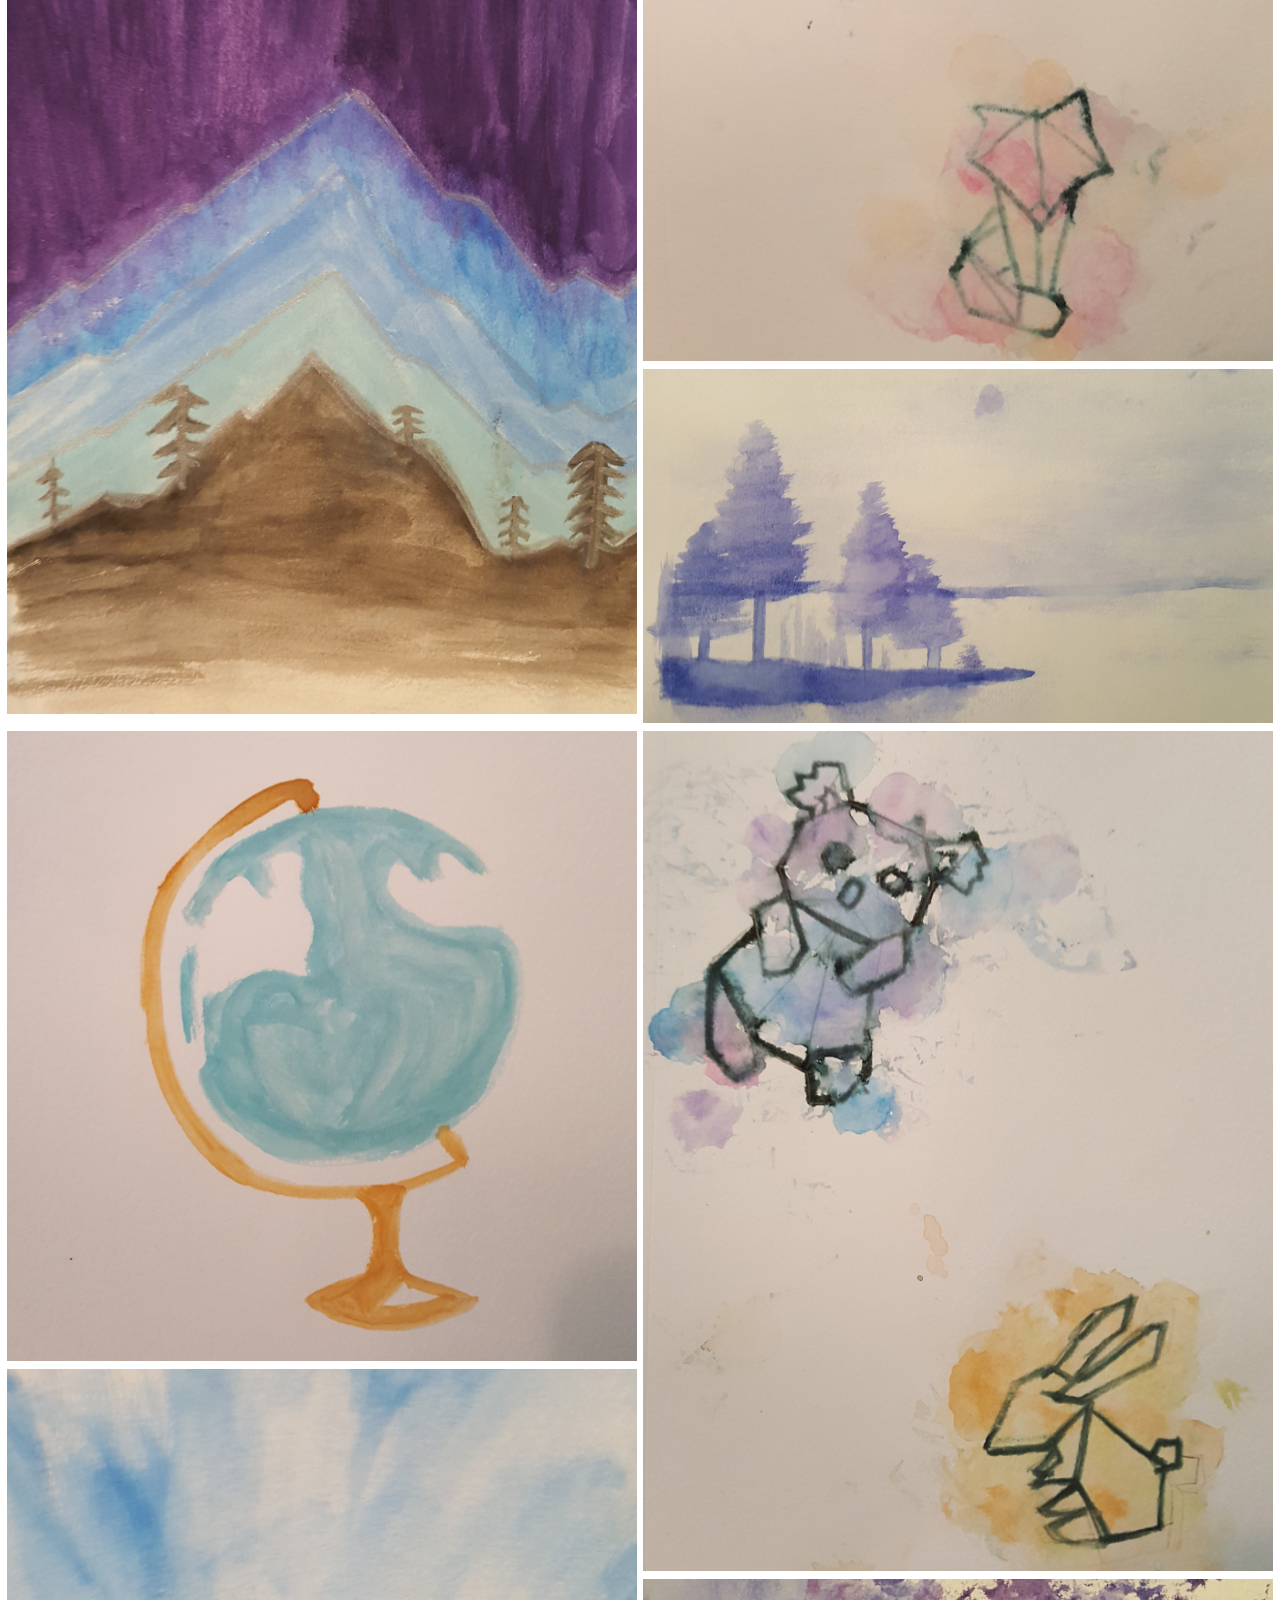
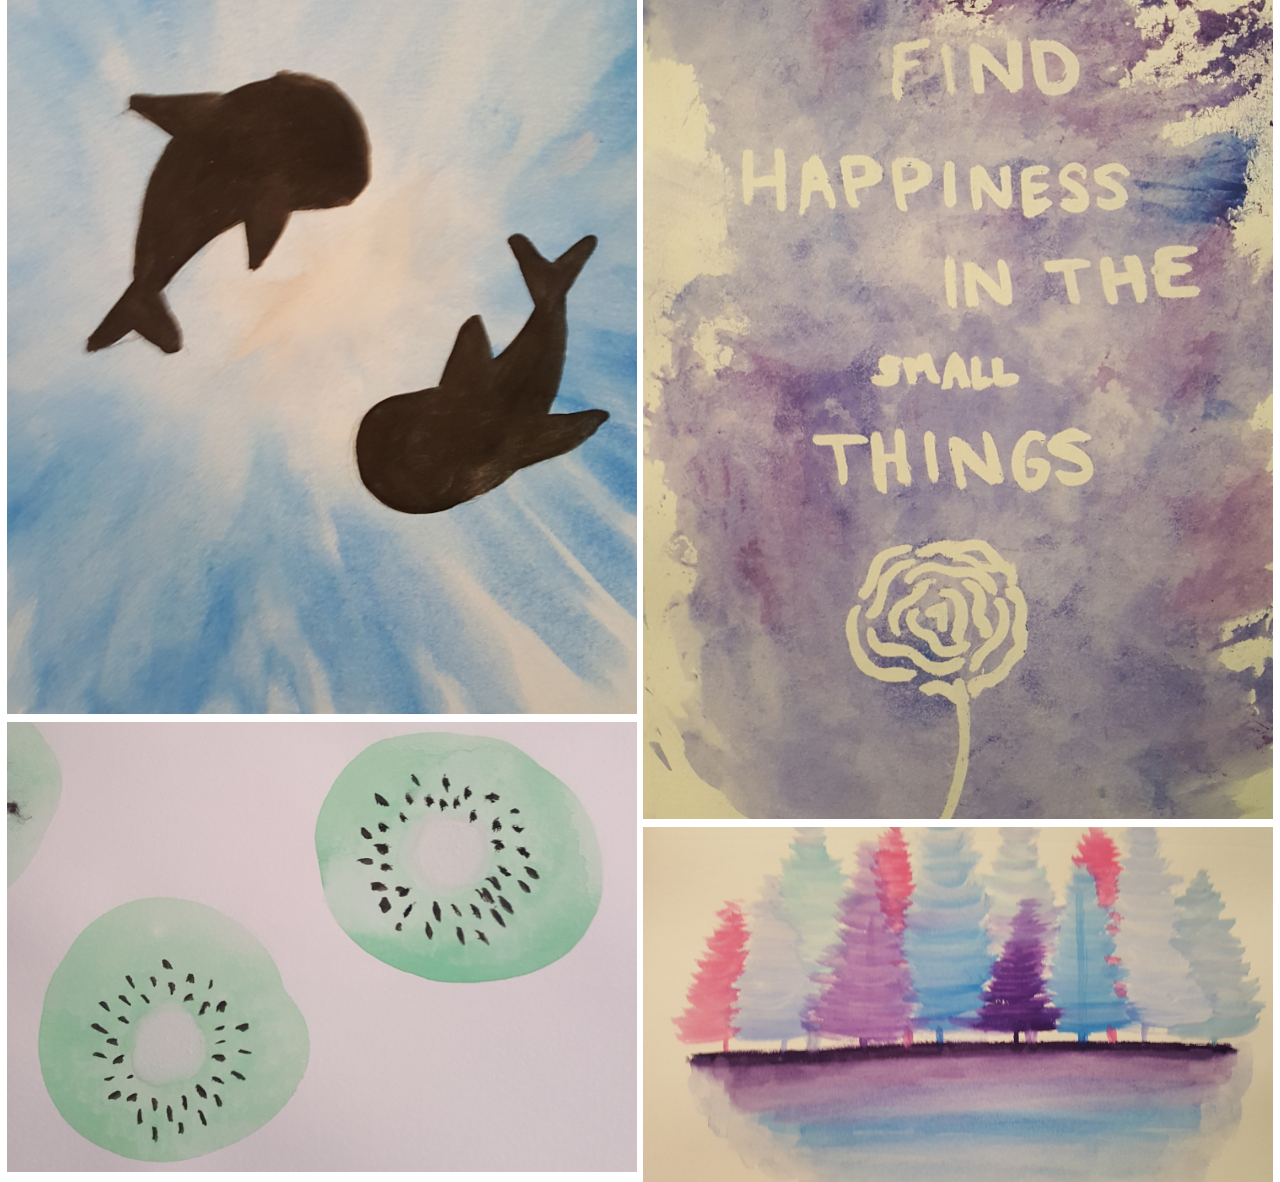
<file: water.html>
<!DOCTYPE html>
<html>
  <head>
    <meta charset="utf-8">
    <meta name="viewport" content="width=device-width">
    <title>Outside the Lines</title>
    <link href="style.css" rel="stylesheet" type="text/css" />
    <link href="script.js" rel="stylesheet" type="text/js" />
  </head>

<body>
  
  <ul>
    <li><a href="index.html">Home</a></li>
    <li><a href="fav.html">Favourites</a></li>
    <li class="dropdown">
      <a href="javascript:void(0)" class="dropbtn">Mediums</a>
      <div class="dropdown-content">
        <a href="ink.html">Ink</a>
        <a href="pencil.html">Pencil</a>
        <a href="water.html">Watercolour</a>
      </div>
   </li>
  </ul>

<style>
* {
  box-sizing: border-box;
}

.header {
  text-align: center;
  padding: 32px;
}

.row {
  display: -ms-flexbox; /* IE 10 */
  display: flex;
  -ms-flex-wrap: wrap; /* IE 10 */
  flex-wrap: wrap;
  padding: 0 4px;
}

/* Create two equal columns that sits next to each other */
.column {
  -ms-flex: 50%; /* IE 10 */
  flex: 50%;
  padding: 0 3px;
}

.column img {
  margin-top: 8px;
  vertical-align: middle;
}

/* Style the buttons */
.btn {
  border: none;
  outline: none;
  padding: 10px 16px;
  background-color: #f1f1f1;
  cursor: pointer;
  font-size: 18px;
}

.btn:hover {
  background-color: #ddd;
}

.btn.active {
  background-color: #666;
  color: white;
}
</style>

<!-- Header -->
<div class="header" id="myHeader">
  <h1>Watercolour Paintings</h1>
  <p>Click on the buttons to change the grid view.</p>
  <button class="btn active" onclick="two()">2</button>
  <button class="btn" onclick="four()">4</button>
</div>

<!-- Photo Grid -->
<div class="row"> 
  <div class="column">
    <img src="wat/mac.jpg" style="width:100%">
    <img src="wat/panda.jpg" style="width:100%">
    <img src="wat/moon.jpg" style="width:100%">
  </div>  
  <div class="column">
    <img src="wat/pina.jpg" style="width:100%">
    <img src="wat/fold.jpg" style="width:100%">
    <img src="wat/lake.jpg" style="width:100%">
  </div>  
  <div class="column">
    <img src="wat/world.jpg" style="width:100%">
    <img src="wat/fish.jpg" style="width:100%">
    <img src="wat/kiwi.jpg" style="width:100%">
  </div>
  <div class="column">
    <img src="wat/fold1.jpg" style="width:100%">
    <img src="wat/rose.jpg" style="width:100%">
    <img src="wat/trees.jpg" style="width:100%">
  </div>
</div>

<script>
// Get the elements with class="column"
var elements = document.getElementsByClassName("column");
// Declare a loop variable
var i;
// Two images side by side
function two() {
  for (i = 0; i < elements.length; i++) {
    elements[i].style.msFlex = "50%";  // IE10
    elements[i].style.flex = "50%";
  }
}
// Four images side by side
function four() {
  for (i = 0; i < elements.length; i++) {
    elements[i].style.msFlex = "25%";  // IE10
    elements[i].style.flex = "25%";
  }
}
// Add active class to the current button (highlight it)
var header = document.getElementById("myHeader");
var btns = header.getElementsByClassName("btn");
for (var i = 0; i < btns.length; i++) {
  btns[i].addEventListener("click", function() {
    var current = document.getElementsByClassName("active");
    current[0].className = current[0].className.replace(" active", "");
    this.className += " active";
  });
}
</script>

</body>
</html>
</file>
<file: style.css>
/* normal */
body {
  margin: 0;
}

/* navbar */
ul {
  list-style-type: none;
  margin: 0;
  padding: 0;
  overflow: hidden;
  background-color: rgb(56, 2, 58);
}
li {
  float: left;
}
li a, .dropbtn {
  display: inline-block;
  color: white;
  text-align: center;
  padding: 14px 16px;
  text-decoration: none;
}
li a:hover, .dropdown:hover .dropbtn {
  background-color: rgb(118, 0, 141);
}
li.dropdown {
  display: inline-block;
}
.dropdown-content {
  display: none;
  position: absolute;
  background-color: #f9f9f9;
  min-width: 160px;
  box-shadow: 0px 8px 16px 0px rgba(0,0,0,0.2);
  z-index: 1;
}
.dropdown-content a {
  color: black;
  padding: 12px 16px;
  text-decoration: none;
  display: block;
  text-align: left;
}
.dropdown-content a:hover {background-color: #f1f1f1;}
.dropdown:hover .dropdown-content {
  display: block;
}

/*top image*/
/* Container holding the image and the text */
.container {
  position: relative;
  text-align: center;
  color: black;
}
/* Centered text */
.centered {
  position: absolute;
  top: 50%;
  left: 50%;
  transform: translate(-50%, -50%);
}

/*button*/
.btn {
  background-color: rgb(56, 2, 58);
  border: none;
  color: white;
  padding: 12px;
  font-size: 16px;
  cursor: pointer;
  border-radius: 4px;
}
/* Darker background on mouse-over */
.btn:hover {
  background-color: rgb(118, 0, 141);
}
</file>
